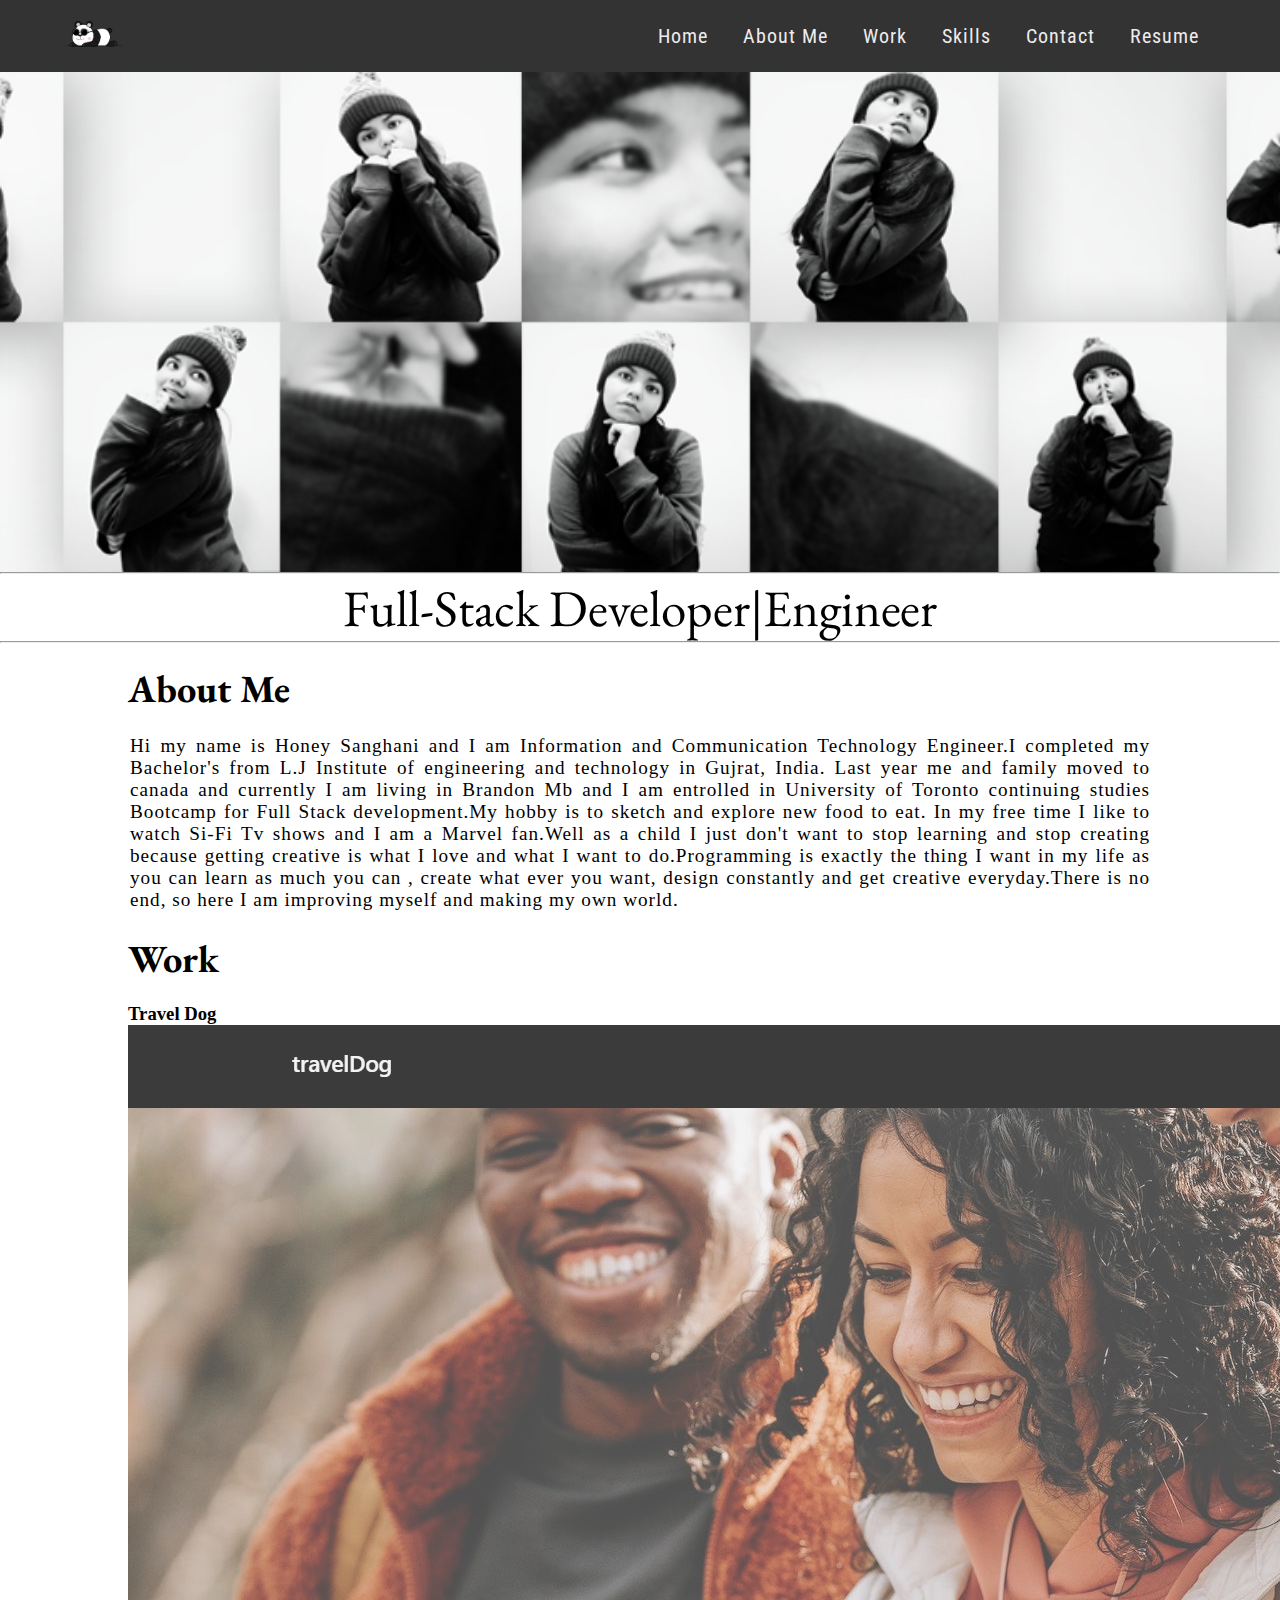
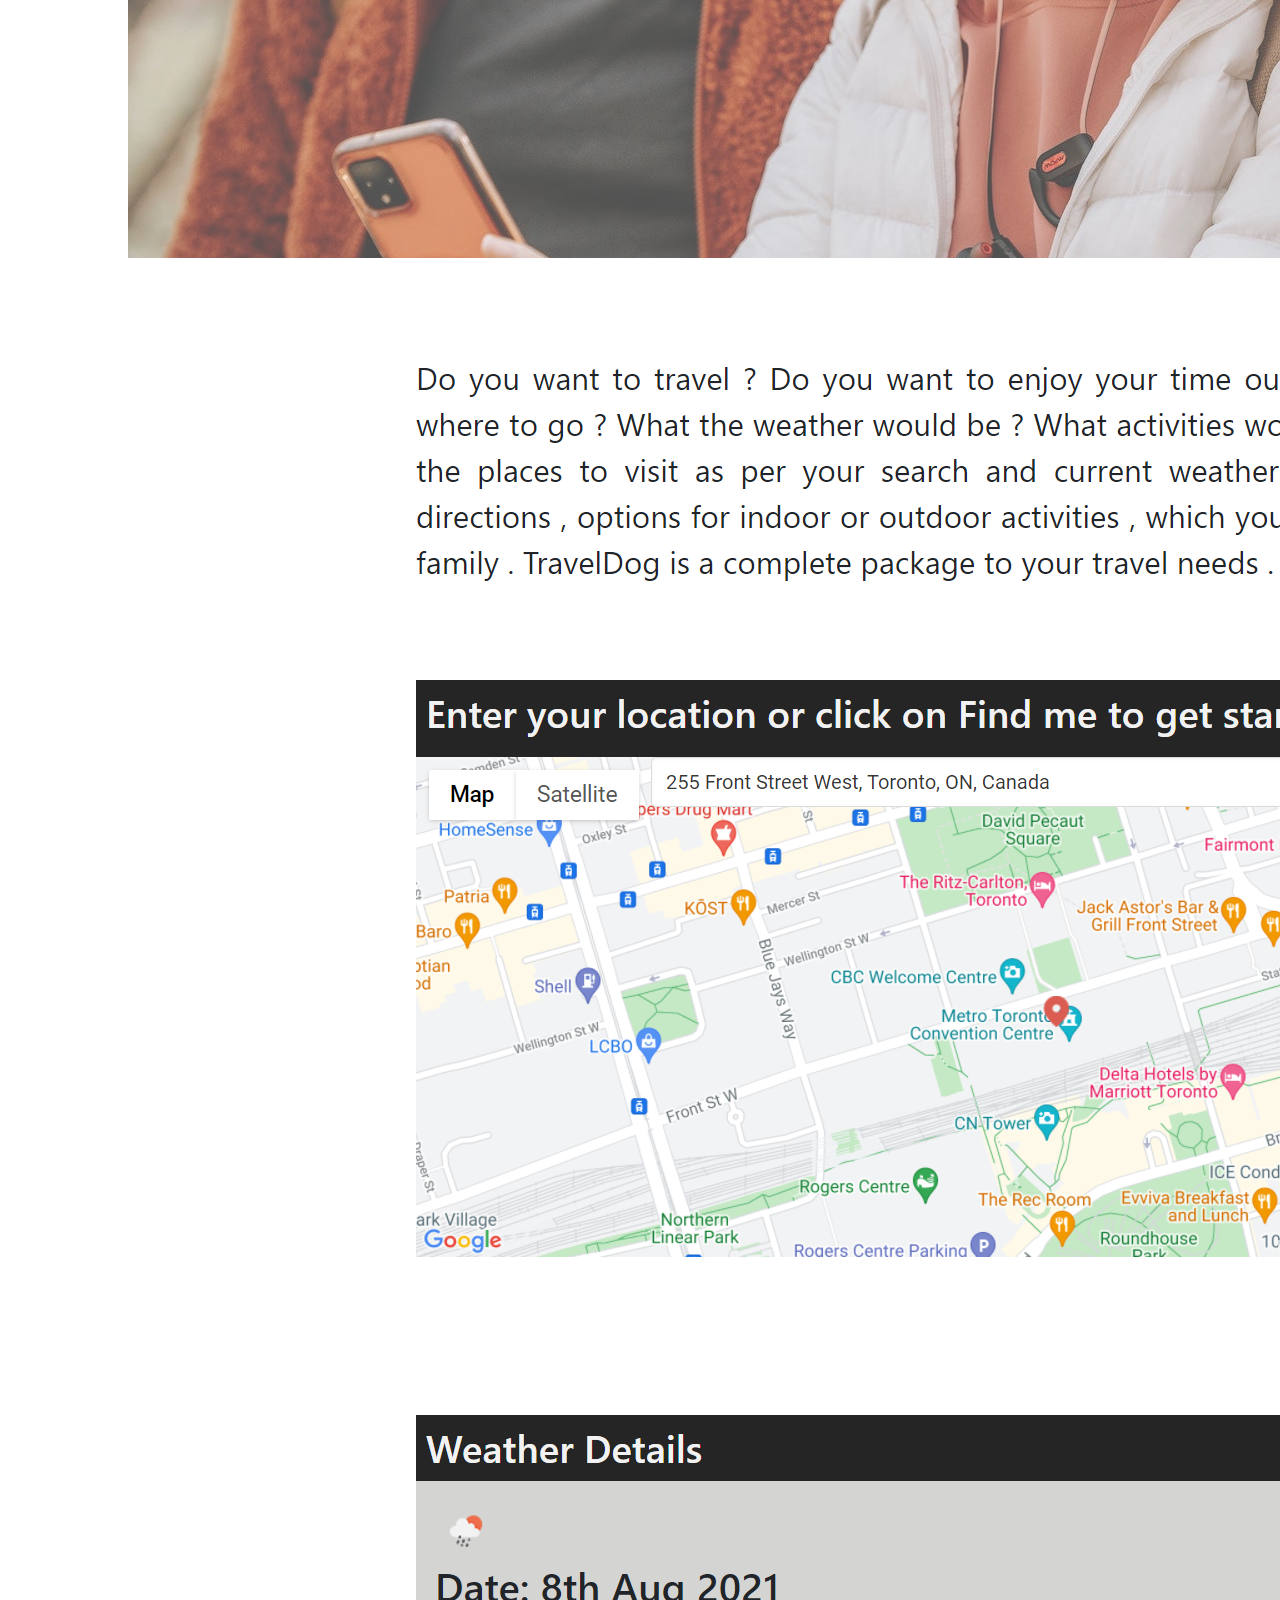
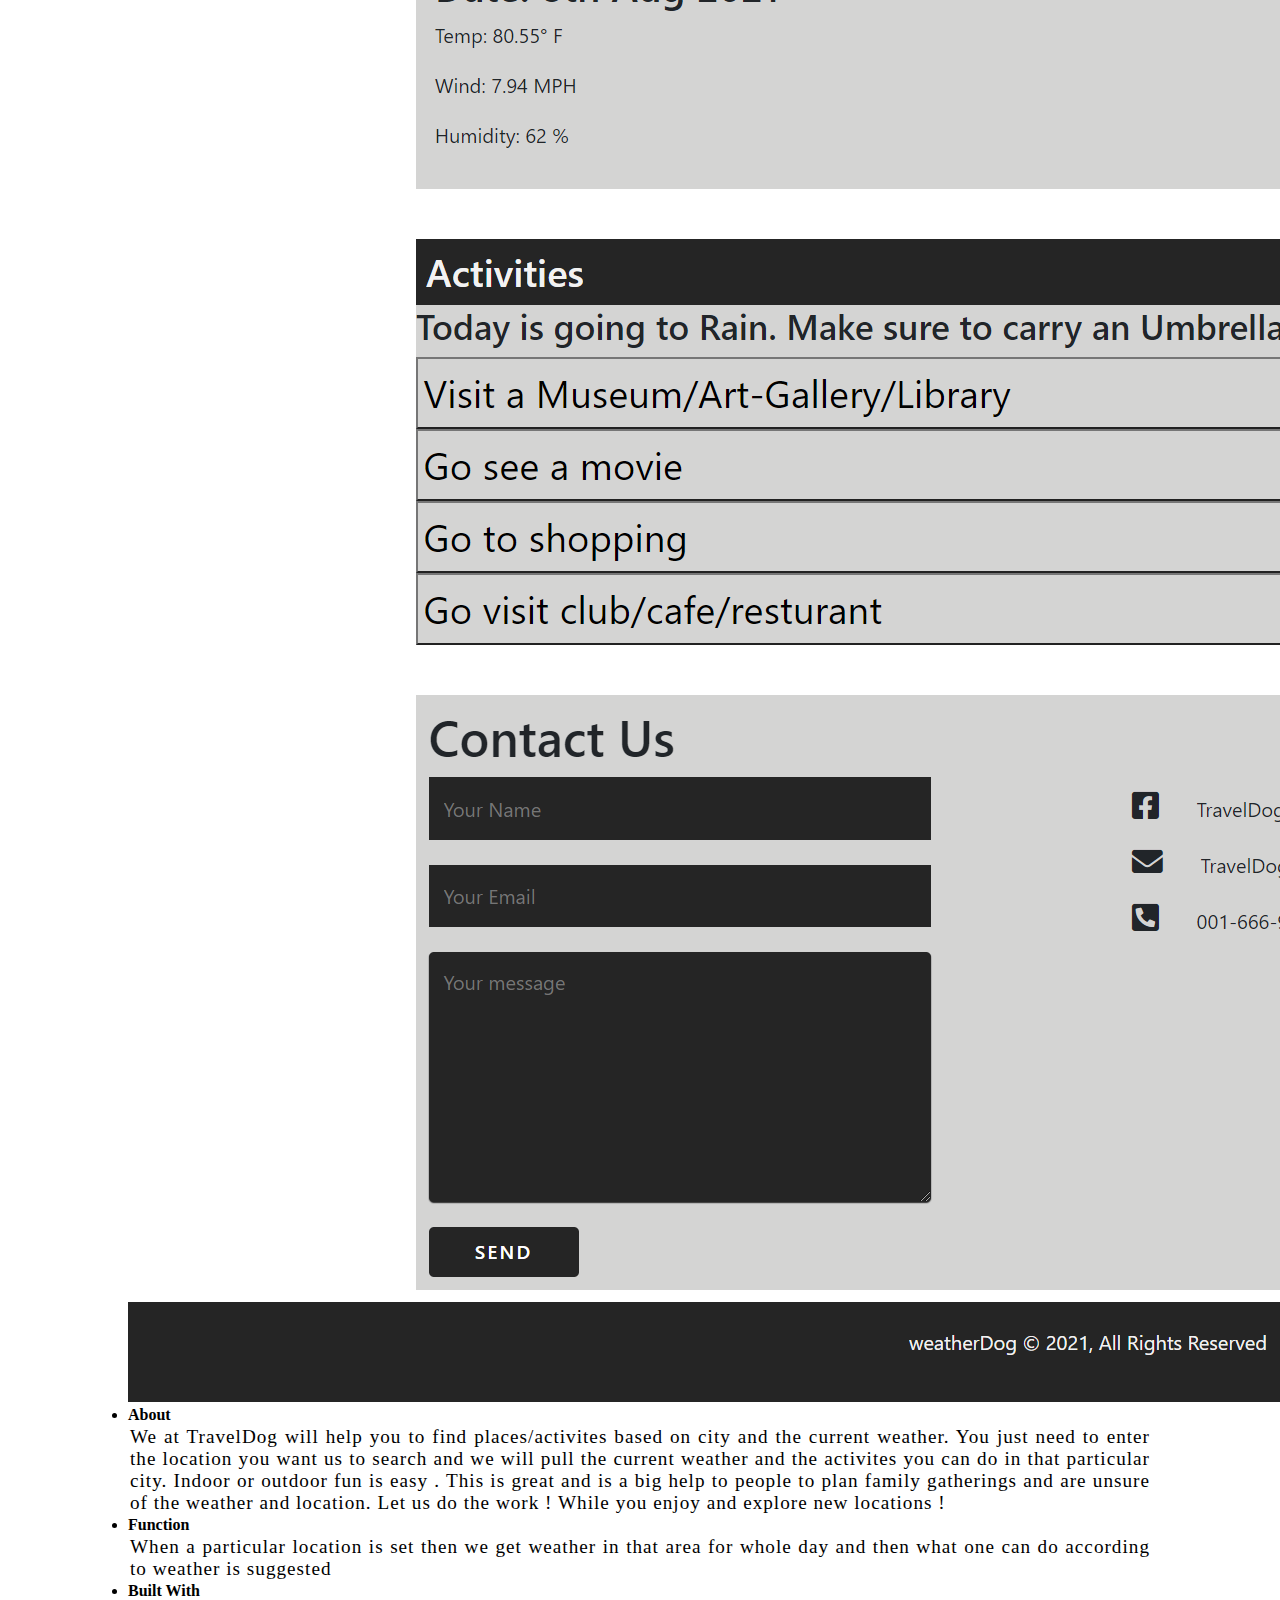
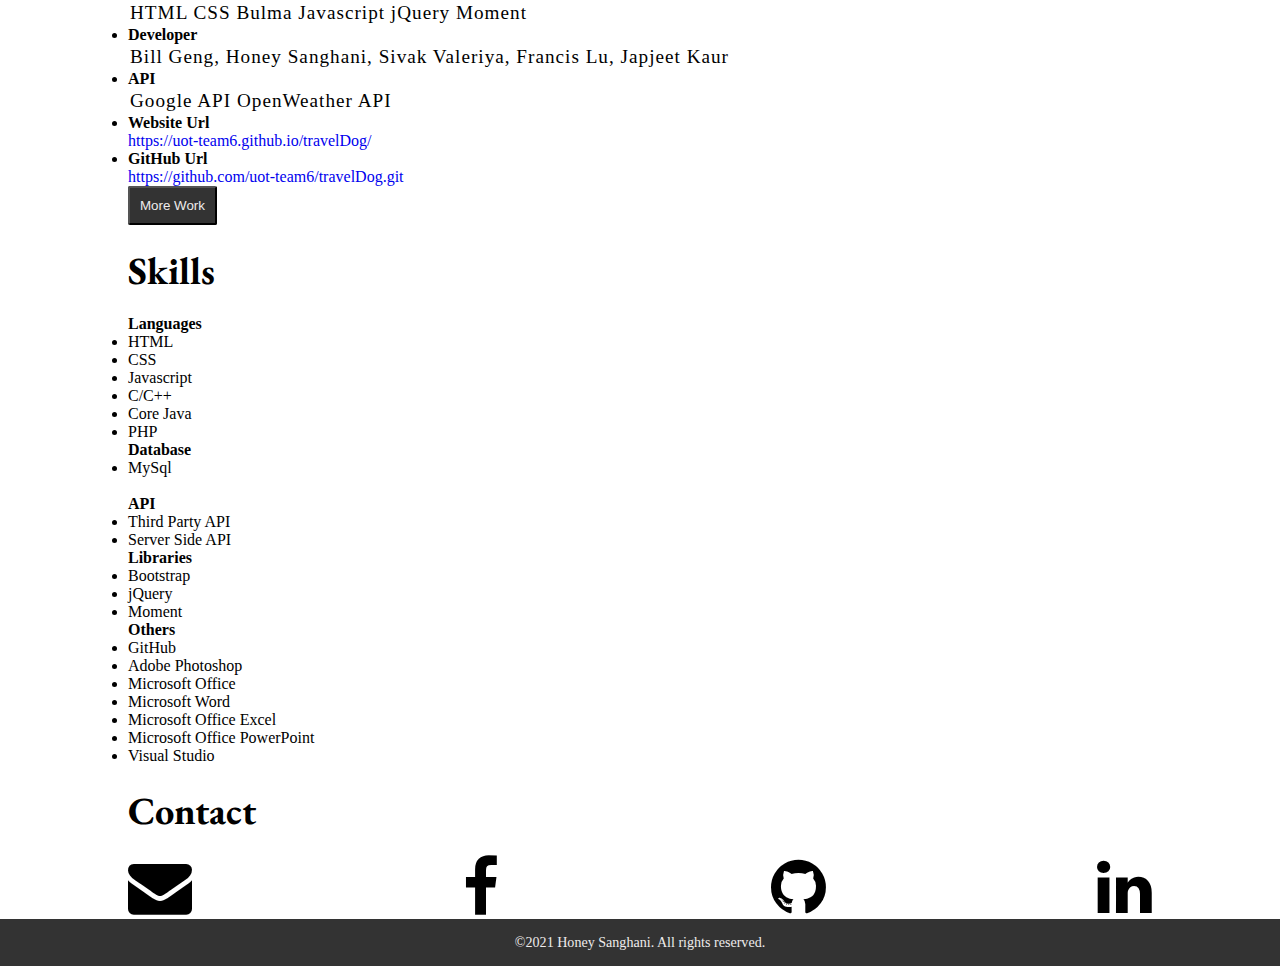
<file: index.html>
<!DOCTYPE html>
<html lang="en">
<head>
    <meta charset="UTF-8">
    <meta http-equiv="X-UA-Compatible" content="IE=edge">
    <meta name="viewport" content="width=device-width, initial-scale=1.0">
    <link rel="stylesheet" href="./assests/css/style.css"/>
    <link rel="preconnect" href="https://fonts.googleapis.com">
    <link rel="preconnect" href="https://fonts.gstatic.com" crossorigin>
    <link href="https://fonts.googleapis.com/css2?family=Roboto+Condensed:wght@300&display=swap" rel="stylesheet">
    <link rel="stylesheet" href="https://cdnjs.cloudflare.com/ajax/libs/font-awesome/4.7.0/css/font-awesome.min.css">

    <link rel="preconnect" href="https://fonts.googleapis.com">
    <link rel="preconnect" href="https://fonts.gstatic.com" crossorigin>
    <link href="https://fonts.googleapis.com/css2?family=EB+Garamond:ital@0;1&display=swap" rel="stylesheet">

    <link rel="stylesheet" href="https://cdn.jsdelivr.net/npm/bootstrap@5.0.2/dist/css/bootstrap.min.css" integrity="sha384-EVSTQN3/azprG1Anm3QDgpJLIm9Nao0Yz1ztcQTwFspd3yD65VohhpuuCOmLASjC" crossorigin="anonymous">

    <title>Honey Sanghani</title>
</head>
<body>
    <!--Navigation for the page-->
    <header>
        <nav>
            <div class="logo">
                <img src="./assests/images/logo.png"/> 
            </div>
            <ul class="nav-links">
                <li>
                    <a href="#">Home</a>
                </li>
                <li>
                    <a href="#about-me">About Me</a>
                </li>
                <li>
                    <a href="work.html">Work</a>
                </li>
                <li>
                    <a href="#skills">Skills</a>
                </li>
                <li>
                    <a href="#contact">Contact</a>
                </li>
                <li>
                    <a href="./assests/documents/resume.pdf" target="_blank">Resume</a>
                </li>
            </ul>
            <div class="burger">
                <div class="line1"></div>
                <div class="line2"></div>
                <div class="line3"></div>
            </div>
        </nav>
    </header>
    <section class="hero-section"></section>
    <hr>
    <section class="title">
        <h1>Full-Stack Developer|Engineer</h1>
    </section>
    <hr>
    
    <main>
        <section id="about-me">
            <h2 class="heading">About Me</h2>
            <p> Hi my name is Honey Sanghani and I am Information and Communication Technology Engineer.I completed my
                Bachelor's from L.J Institute of engineering and technology in Gujrat, India. Last year me and family moved
                to canada and currently I am living in Brandon Mb and I am entrolled in University of Toronto
                continuing studies Bootcamp for Full Stack development.My hobby is to sketch and explore new food to eat. In
                my free time I like to watch Si-Fi Tv shows and I am a Marvel fan.Well as a child I just don't want to stop
                learning and stop creating because getting creative is what I love and what I want to do.Programming is
                exactly the thing I want in my life as you can learn as much you can , create what ever you want, design
                constantly and get creative everyday.There is no end, so here I am improving myself and making my own world.
            </p>
            <!-- <a href="about.html"><button>Know More</button></a> -->
        </section>
        <section id="work">
            <h2 class="heading">Work</h2>
            <div class=" row p-4">
                <h3>Travel Dog</h3>
                <img src="./assests/images/work_image/travelDog.png" class="col-12 border p-0">
                <div class="col-12 border bg-light">
                    <ul>
                        <li><h4>About</h4></li>
                            <p class="content_text">We at TravelDog will help you to find places/activites based on city and the current weather. You just need to enter the location you want us to search and we will pull the current weather and the activites you can do in that particular city. Indoor or outdoor fun is easy . This is great and is a big help to people to plan family gatherings and are unsure of the weather and location. Let us do the work ! While you enjoy and explore new locations !</p>
                        <li><h4>Function</h4></li>
                            <p class="content_text">When a particular location is set then we get weather in that area for whole day and then what one can do according to weather is suggested</p>
                        <li><h4>Built With</h4></li>
                            <p class="content_text">HTML CSS Bulma Javascript jQuery Moment</p>
                        <li><h4>Developer</h4></li>
                            <p class="content_text">Bill Geng, Honey Sanghani, Sivak Valeriya, Francis Lu, Japjeet Kaur</p>
                        <li><h4>API</h4></li>
                            <p class="content_text">Google API OpenWeather API</p>   
                        <li><h4>Website Url</h4></li>
                            <a href="https://uot-team6.github.io/travelDog/" target="_blank">https://uot-team6.github.io/travelDog/</a>
                        <li><h4>GitHub Url</h4></li>
                            <a href="https://github.com/uot-team6/travelDog.git" traget="_blank">https://github.com/uot-team6/travelDog.git</a>
                    </ul>
                </div>
            </div>
            <a href="work.html"> <button class="work_btn">More Work</button></a>
        </section>
        <section id="skills">
            <h2 class="heading">Skills</h2>
            <div class="row">
                <div class="card col-6">
                    <div class="card-body bg-light">
                        <h4 class="card-title">Languages</h4>
                        <ul class="list-group list-group-flush">
                            <li class="list-group-item">HTML</li>
                            <li class="list-group-item">CSS</li>
                            <li class="list-group-item">Javascript</li>
                            <li class="list-group-item">C/C++</li>
                            <li class="list-group-item">Core Java</li>
                            <li class="list-group-item">PHP</li>
                        </ul>
                    </div>
                </div>
                <div class="card col-6 ">
                    <div class="card-body bg-light">
                        <h4 class="card-title">Database</h4>
                        <ul class="list-group list-group-flush">
                            <li class="list-group-item">MySql</li>
                        </ul>
                        <br>
                        <h4 class="card-title">API</h4>
                        <ul class="list-group list-group-flush">
                            <li class="list-group-item">Third Party API</li>
                            <li class="list-group-item">Server Side API</li>
                        </ul>
                    </div>
                </div>
                <div class="card col-6">
                    <div class="card-body bg-light">
                        <h4 class="card-title">Libraries</h4>
                        <ul class="list-group list-group-flush">
                            <li class="list-group-item">Bootstrap</li>
                            <li class="list-group-item">jQuery</li>
                            <li class="list-group-item">Moment</li>
                        </ul>
                    </div>
                </div>
                <div class="card col-6">
                    <div class="card-body bg-light">
                        <h4 class="card-title">Others</h4>
                        <ul class="list-group list-group-flush">
                            <li class="list-group-item">GitHub</li>
                            <li class="list-group-item">Adobe Photoshop</li>
                            <li class="list-group-item">Microsoft Office</li>
                            <li class="list-group-item">Microsoft Word</li>
                            <li class="list-group-item">Microsoft Office Excel</li>
                            <li class="list-group-item">Microsoft Office PowerPoint</li>
                            <li class="list-group-item">Visual Studio</li>
                        </ul>
                    </div>
                </div>
            </div>
        </section>
        <section id="contact">
            <h2 class="heading">Contact</h2>
            <div id="contact" class="row bg-light my-3 p-2">
                <div class="logos">
                    <a href="mailto:honeysanghani98@gmail.com" target="_blank" class="fa fa-envelope"></a>
                    <a href="https://www.facebook.com/people/Honey-Sanghani/100006886366354" class="fa fa-facebook" target="_blank"></a>
                    <a href="https://github.com/HoneySanghani" class="fa fa-github" target="_blank"></a>
                    <a href="https://www.linkedin.com/in/honey-sanghani-a20674188?lipi=urn%3Ali%3Apage%3Ad_flagship3_profile_view_base_contact_details%3BzKOeIHJATv%2BryqinZBRvXg%3D%3D"
                            class="fa fa-linkedin" target="_blank"></a>
                </div>
            </div>
        </section>
    </main>
    <!--Footer for the page-->
    <footer>
        <p>©2021 Honey Sanghani. All rights reserved.</p>
    </footer>
    <script src="./assests/js/script.js"></script>
</body>
</html>
</file>
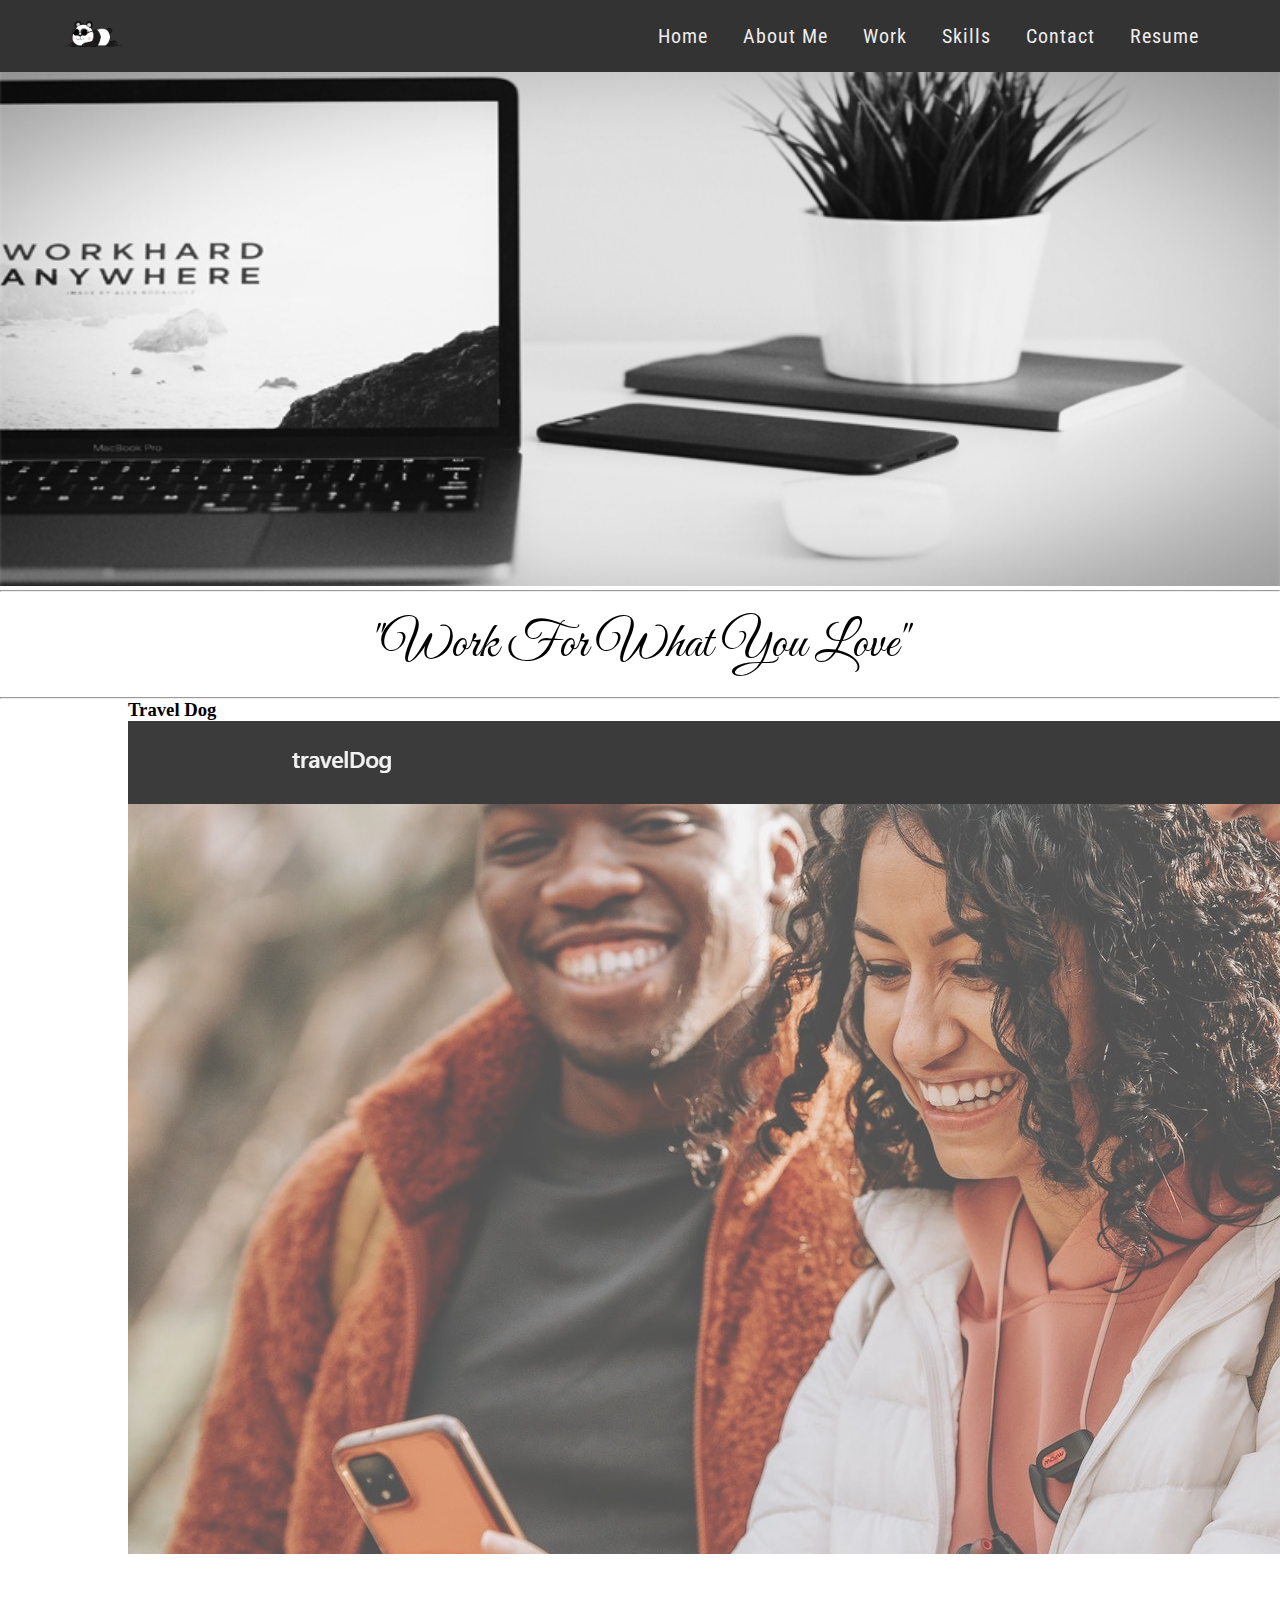
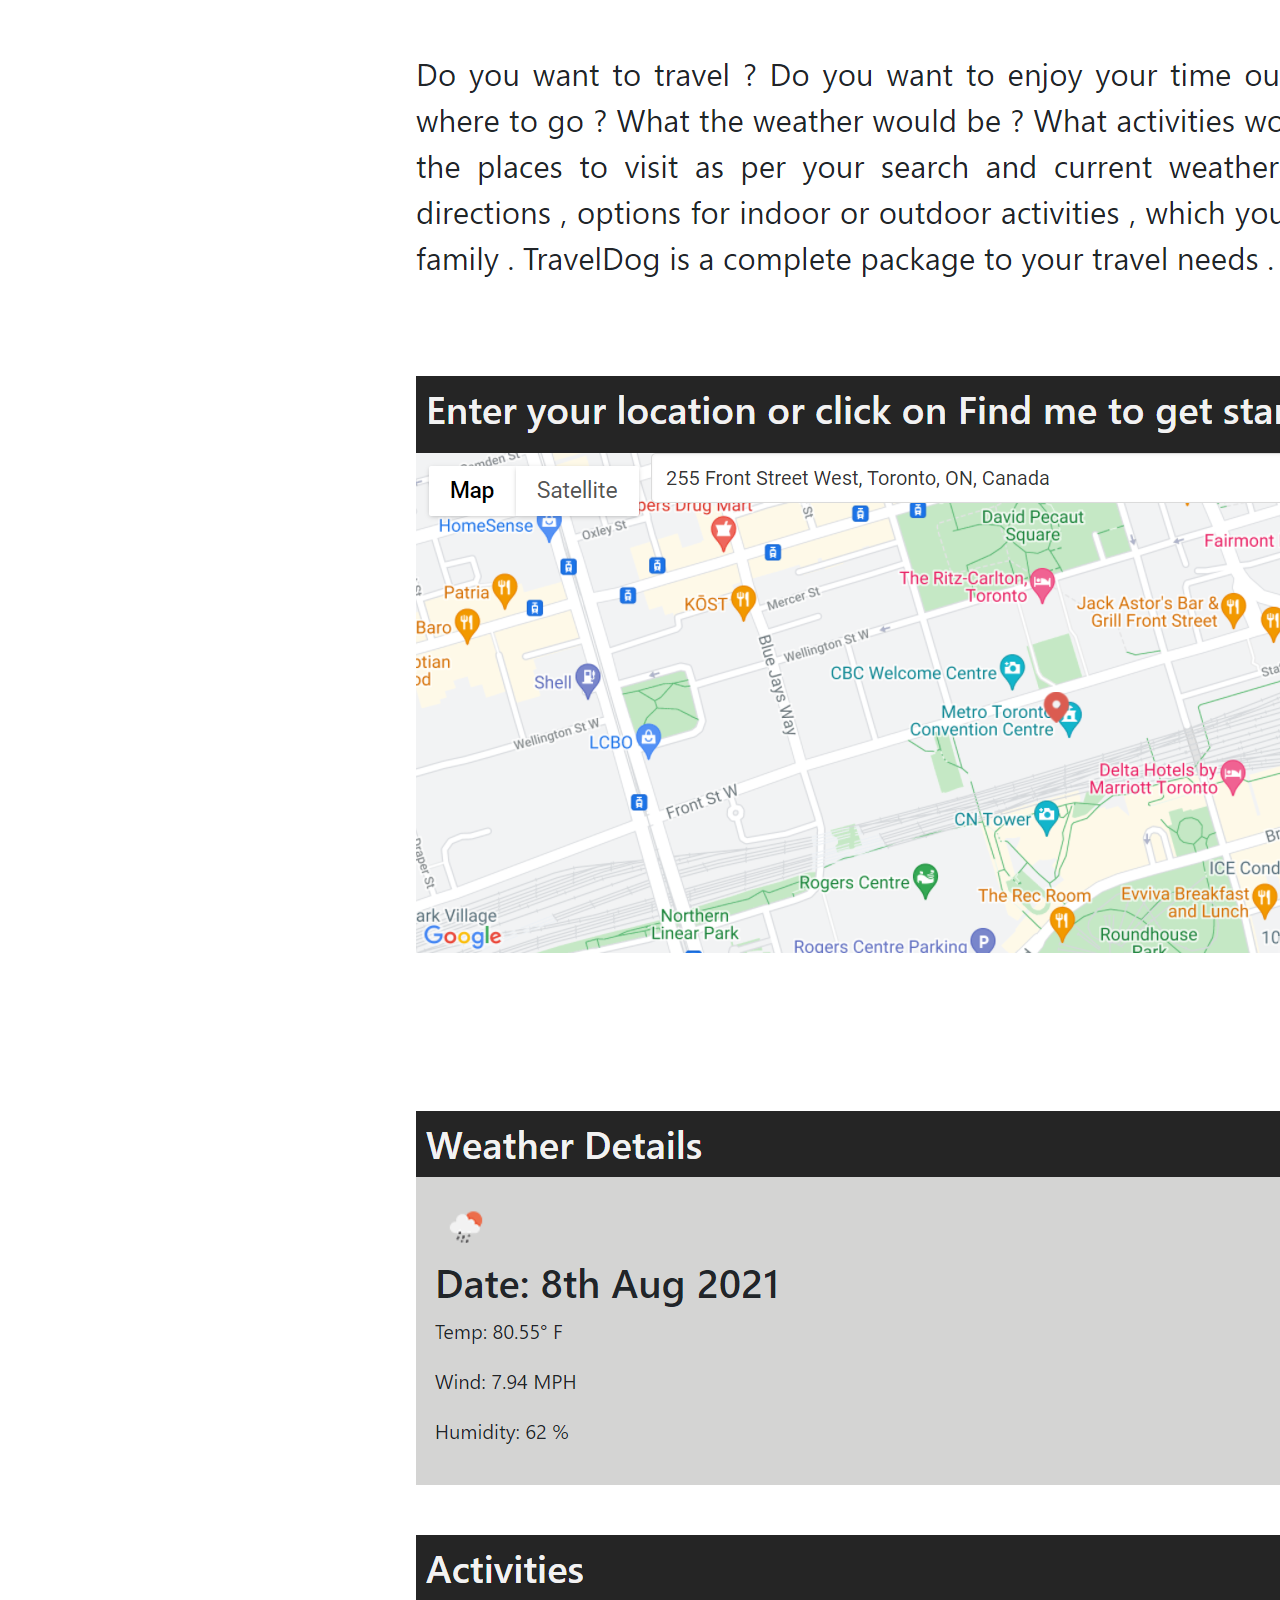
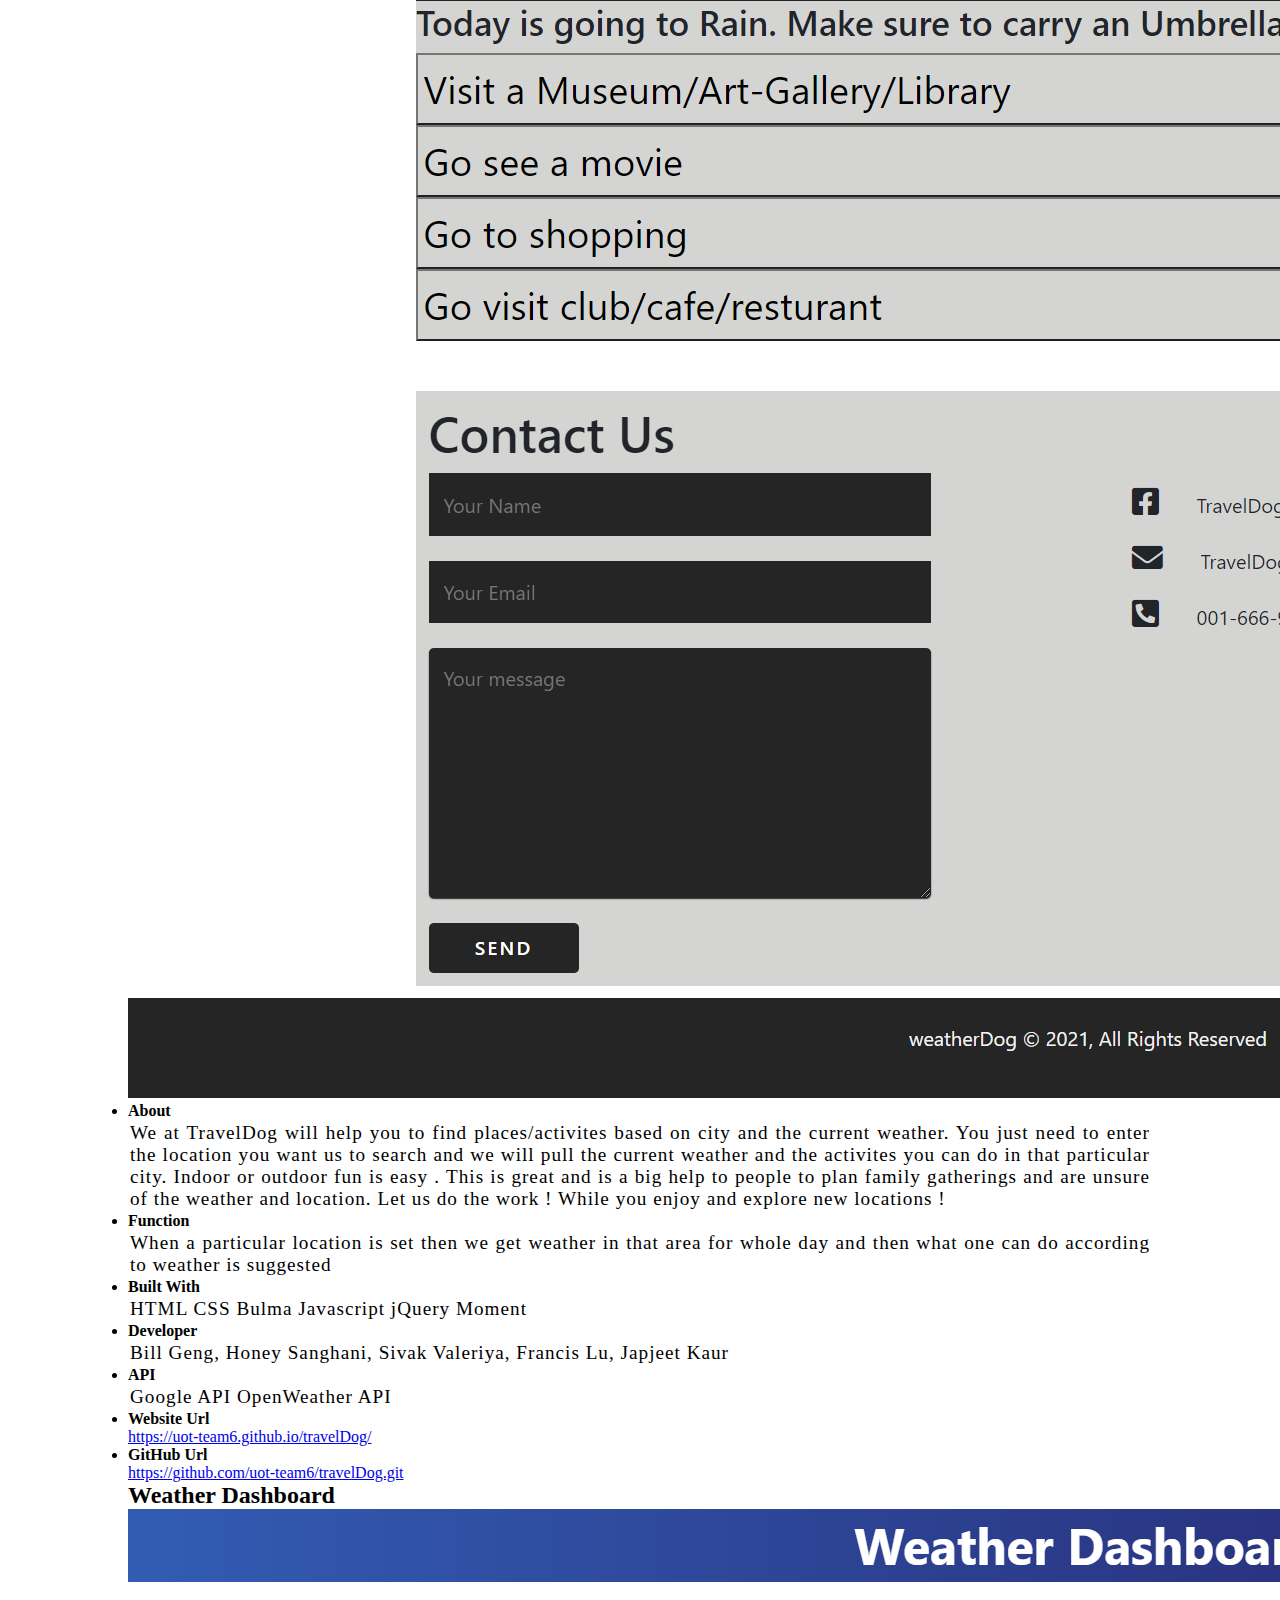
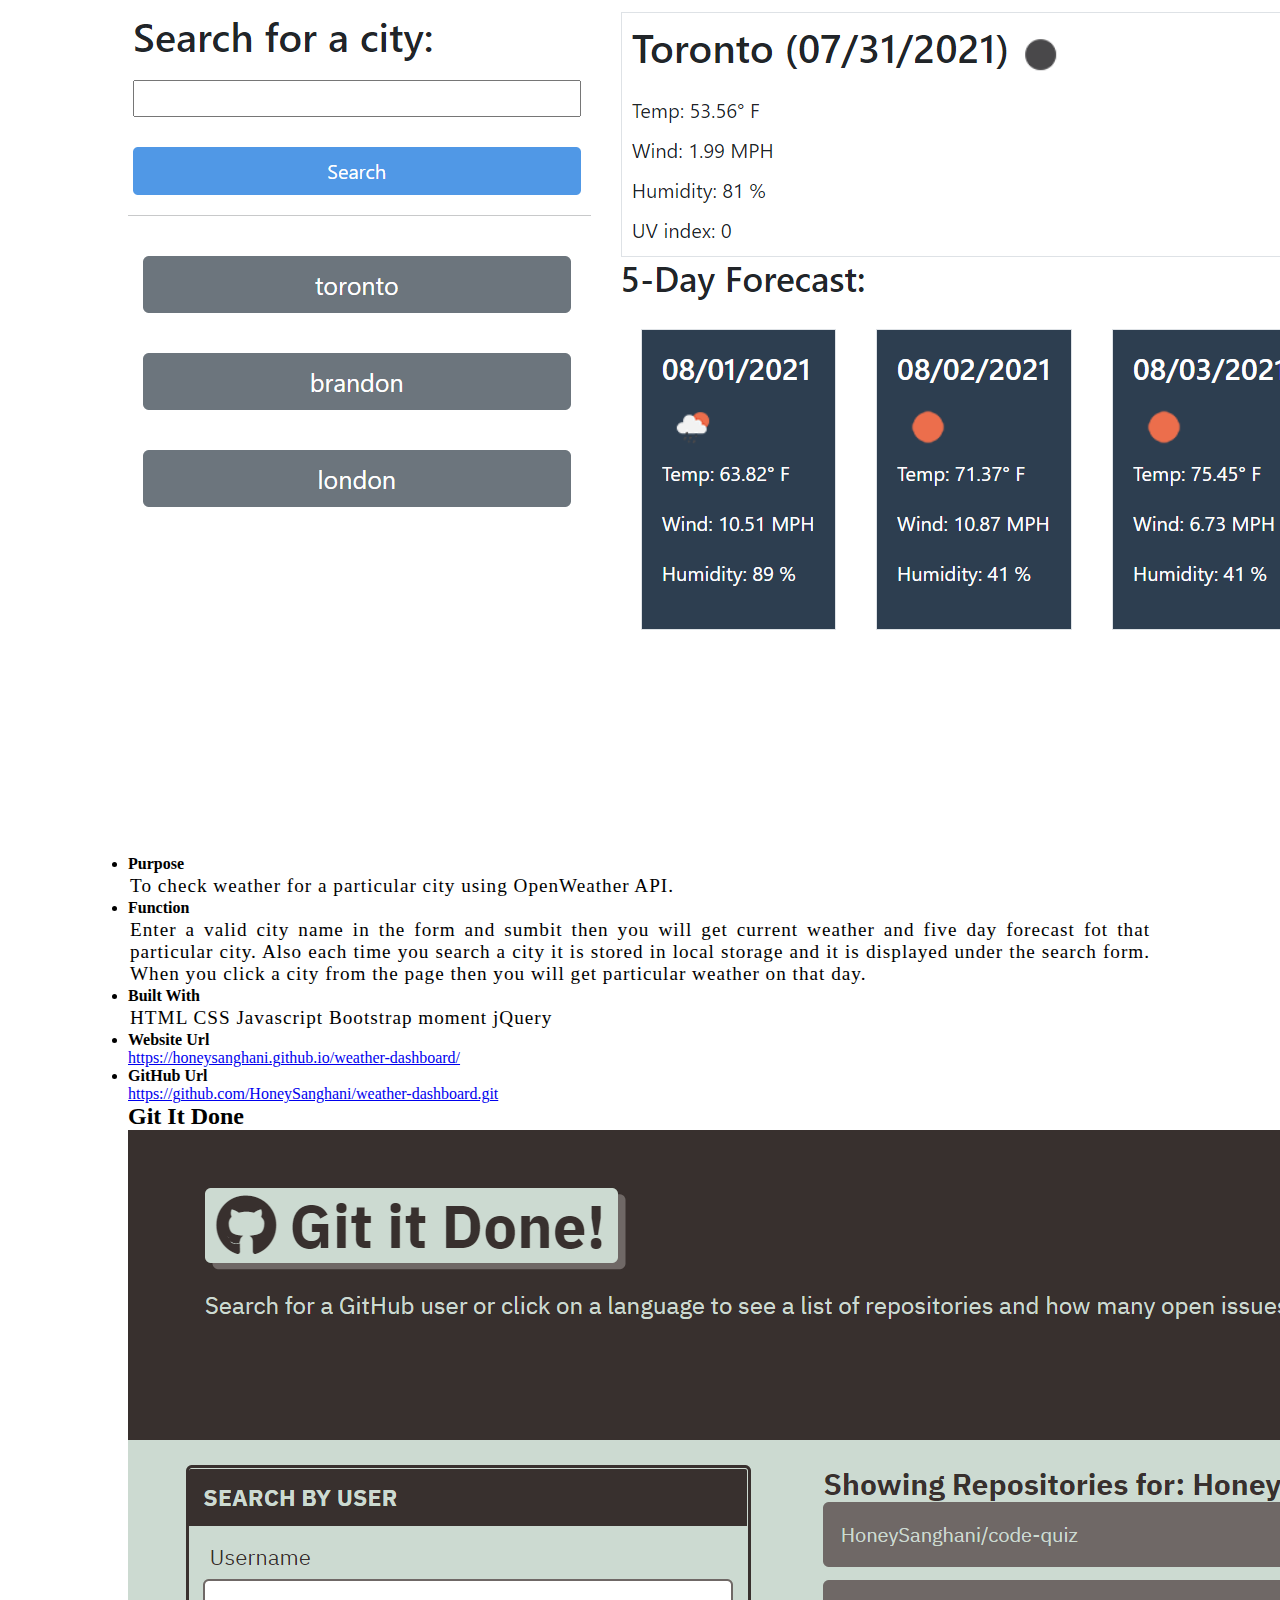
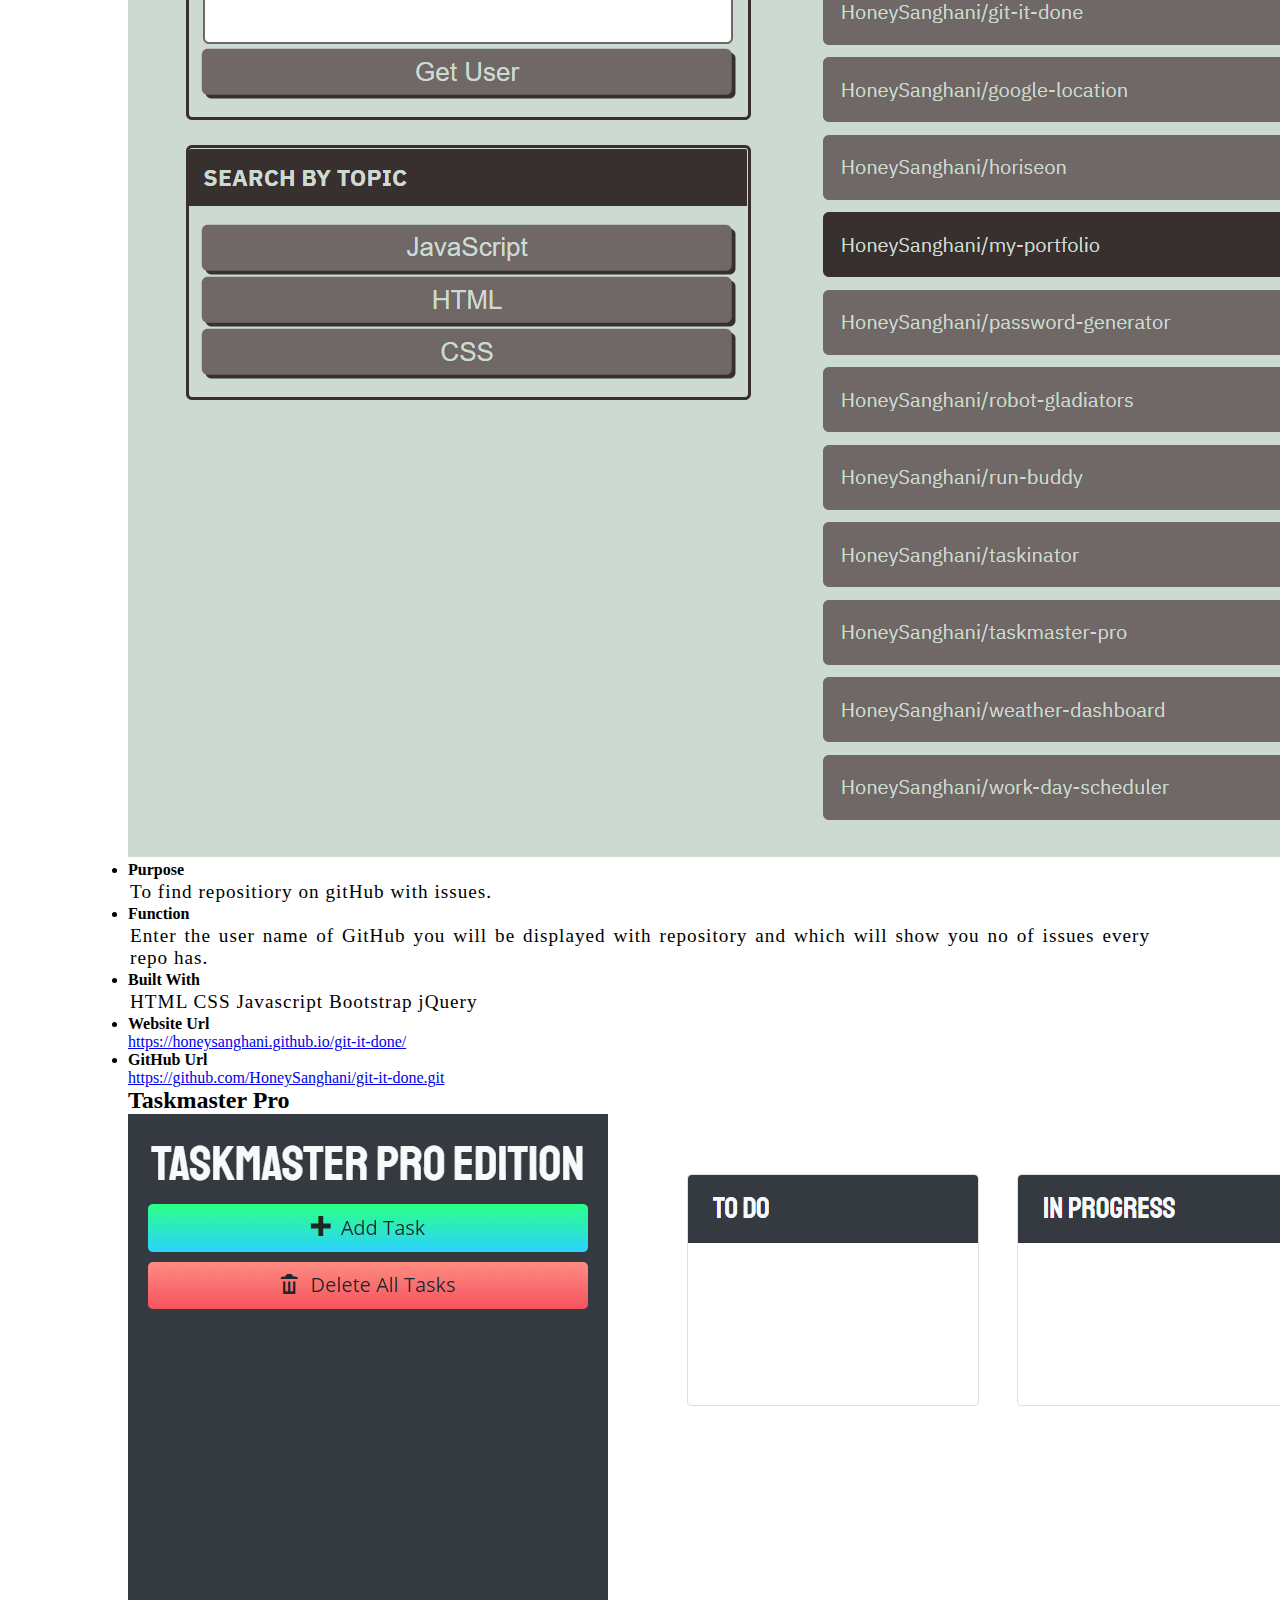
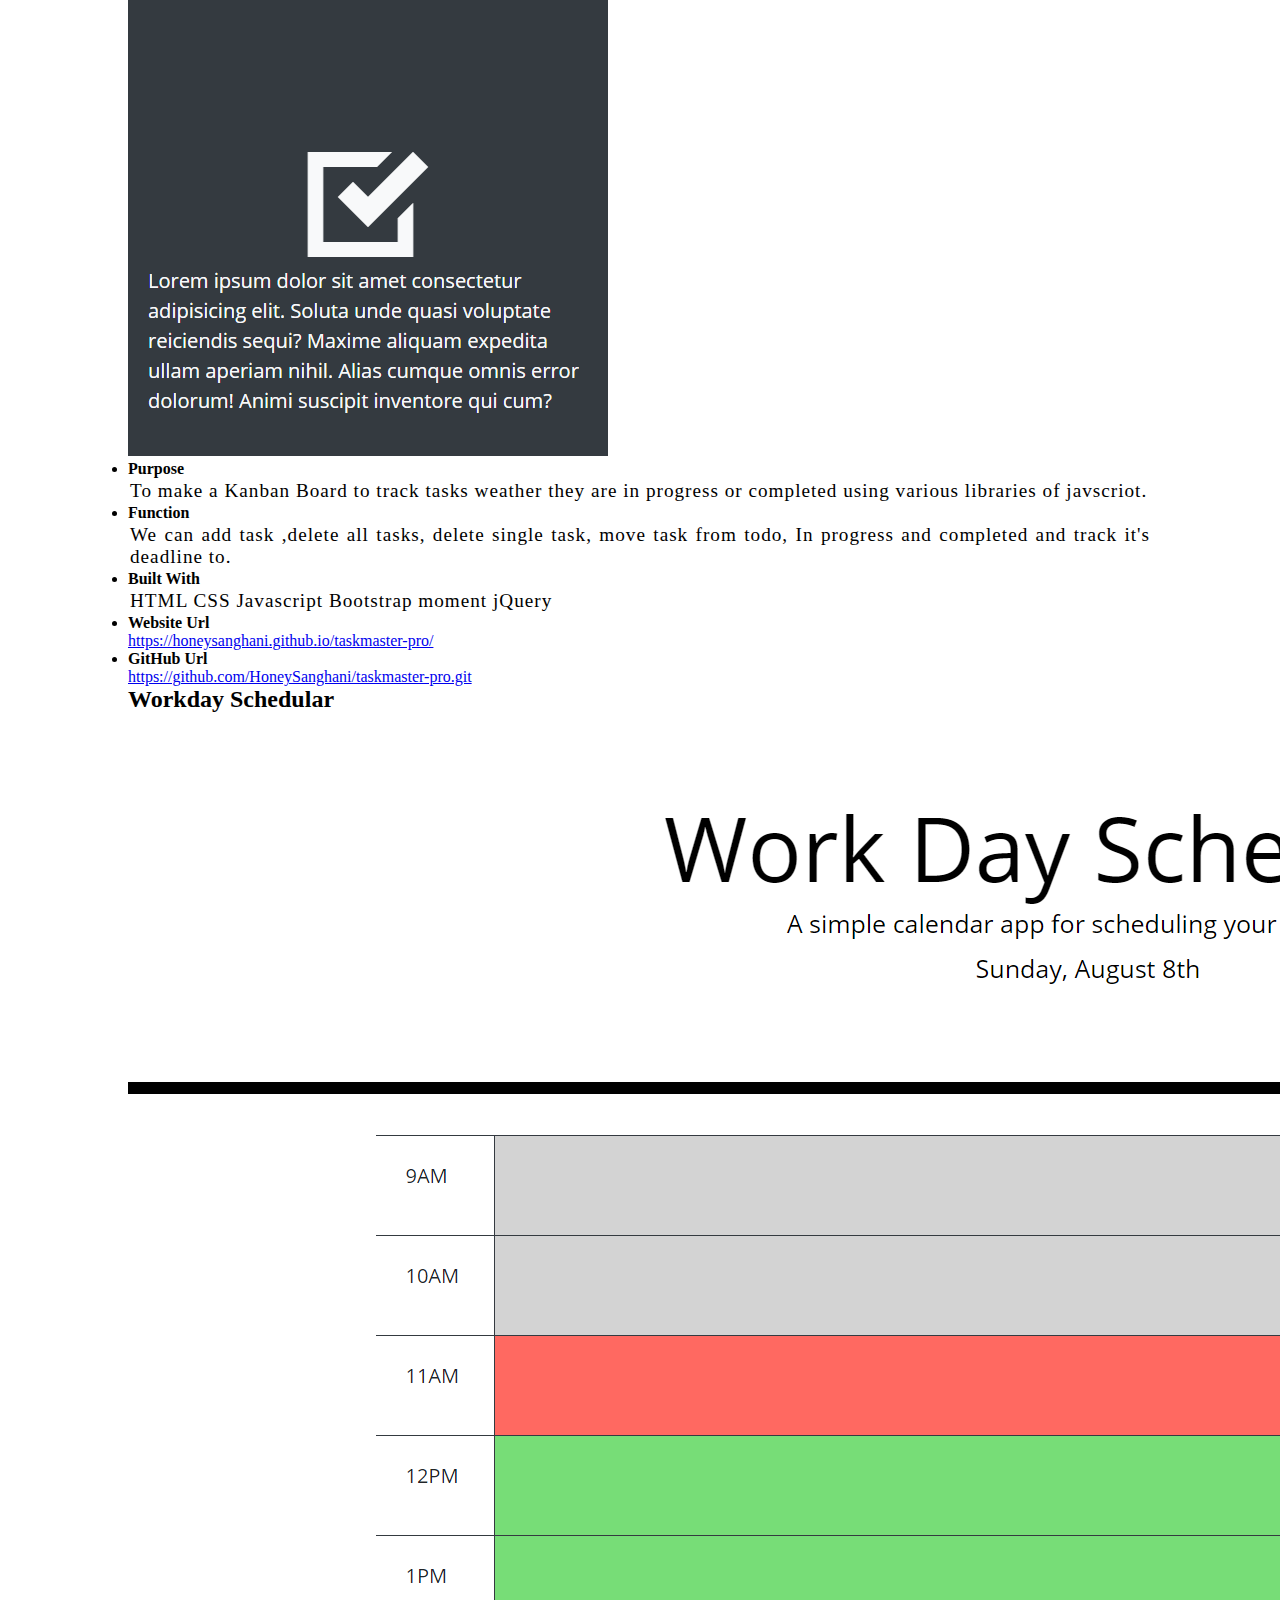
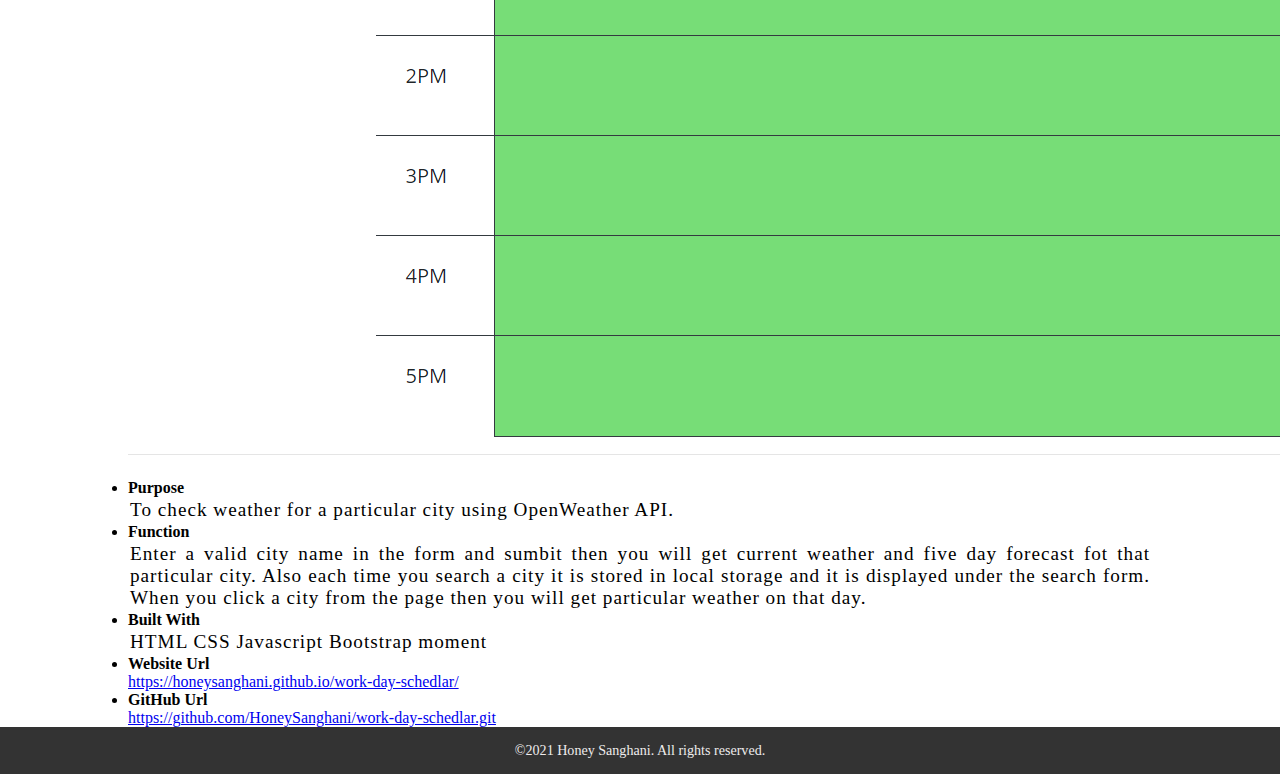
<file: work.html>
<!DOCTYPE html>
<html lang="en">
<head>
    <meta charset="UTF-8">
    <meta http-equiv="X-UA-Compatible" content="IE=edge">
    <meta name="viewport" content="width=device-width, initial-scale=1.0">
    <title>Honey Sanghani</title>
    <link rel="stylesheet" href="./assests/css/style.css"/>
    <link rel="stylesheet" href="./assests/css/work.css"/>
    <link rel="preconnect" href="https://fonts.googleapis.com">
    <link rel="preconnect" href="https://fonts.gstatic.com" crossorigin>
    <link href="https://fonts.googleapis.com/css2?family=Roboto+Condensed:wght@300&display=swap" rel="stylesheet">

    <link rel="preconnect" href="https://fonts.googleapis.com">
    <link rel="preconnect" href="https://fonts.gstatic.com" crossorigin>
    <link href="https://fonts.googleapis.com/css2?family=EB+Garamond:ital@0;1&display=swap" rel="stylesheet">

    <link rel="preconnect" href="https://fonts.googleapis.com">
    <link rel="preconnect" href="https://fonts.gstatic.com" crossorigin>
    <link href="https://fonts.googleapis.com/css2?family=Great+Vibes&display=swap" rel="stylesheet">

    <link rel="stylesheet" href="https://cdn.jsdelivr.net/npm/bootstrap@5.0.2/dist/css/bootstrap.min.css" integrity="sha384-EVSTQN3/azprG1Anm3QDgpJLIm9Nao0Yz1ztcQTwFspd3yD65VohhpuuCOmLASjC" crossorigin="anonymous">
</head>
<body>
      <!--Navigation for the page-->
      <header>
        <nav>
            <div class="logo">
                <img src="./assests/images/logo.png"/> 
            </div>
            <ul class="nav-links">
                <li>
                    <a href="index.html">Home</a>
                </li>
                <li>
                    <a href="index.html #about-me">About Me</a>
                </li>
                <li>
                    <a href="work.html">Work</a>
                </li>
                <li>
                    <a href="index.html #skills">Skills</a>
                </li>
                <li>
                    <a href="index.html #contact">Contact</a>
                </li>
                <li>
                    <a href="./assests/documents/resume.pdf" target="_blank">Resume</a>
                </li>
            </ul>
            <div class="burger">
                <div class="line1"></div>
                <div class="line2"></div>
                <div class="line3"></div>
            </div>
        </nav>
    </header>
    <section class="work">
        <img src="./assests/images/work.jpg">
    </section>
    <hr>
    <p class="heading">"Work For What You Love"</p>
    <hr>
    <section class="work_details row">
        <div class="col-12 p-4">
            <h3>Travel Dog</h3>
            <img src="./assests/images/work_image/travelDog.png" class="col-12 border p-0">
            <div class="col-12 border bg-light">
                <ul>
                    <li><h4>About</h4></li>
                        <p class="content_text">We at TravelDog will help you to find places/activites based on city and the current weather. You just need to enter the location you want us to search and we will pull the current weather and the activites you can do in that particular city. Indoor or outdoor fun is easy . This is great and is a big help to people to plan family gatherings and are unsure of the weather and location. Let us do the work ! While you enjoy and explore new locations !</p>
                    <li><h4>Function</h4></li>
                        <p class="content_text">When a particular location is set then we get weather in that area for whole day and then what one can do according to weather is suggested</p>
                    <li><h4>Built With</h4></li>
                        <p class="content_text">HTML CSS Bulma Javascript jQuery Moment</p>
                    <li><h4>Developer</h4></li>
                        <p class="content_text">Bill Geng, Honey Sanghani, Sivak Valeriya, Francis Lu, Japjeet Kaur</p>
                    <li><h4>API</h4></li>
                        <p class="content_text">Google API OpenWeather API</p>   
                    <li><h4>Website Url</h4></li>
                        <a href="https://uot-team6.github.io/travelDog/" target="_blank">https://uot-team6.github.io/travelDog/</a>
                    <li><h4>GitHub Url</h4></li>
                        <a href="https://github.com/uot-team6/travelDog.git" traget="_blank">https://github.com/uot-team6/travelDog.git</a>
                </ul>
            </div>
        </div>
        <div class="col-lg-12">
            <h2>Weather Dashboard</h2>
            <img src="./assests/images/work_image/weather_dashboard.png" class="col-12 border p-0">
            <div class="col-12 border bg-light">
                <ul>
                    <li><h4>Purpose</h4></li>
                        <p class="content_text">To check weather for a particular city using OpenWeather API.</p>
                    <li><h4>Function</h4></li>
                        <p class="content_text">Enter a valid city name in the form and sumbit then you will get current weather and five day forecast fot that particular city. Also each time you search a city it is stored in local storage and it is displayed under the search form. When you click a city from the page then you will get particular weather on that day.</p>
                    <li><h4>Built With</h4></li>
                        <p class="content_text">HTML CSS Javascript Bootstrap moment jQuery</p>
                    <li><h4>Website Url</h4></li>
                        <a href="https://honeysanghani.github.io/weather-dashboard/" target="_blank">https://honeysanghani.github.io/weather-dashboard/</a>
                    <li><h4>GitHub Url</h4></li>
                        <a href="https://github.com/HoneySanghani/weather-dashboard.git" traget="_blank">https://github.com/HoneySanghani/weather-dashboard.git</a>
                </ul>
            </div>
        </div>
        <div class="col-lg-6 col-md-12">
                <h2>Git It Done</h2>
                <img src="./assests/images/work_image/git-it-done.png" class="col-12 border p-lg-4">
                <div class="col-12 border bg-light">
                    <ul>
                        <li><h4>Purpose</h4></li>
                            <p class="content_text">To find repositiory on gitHub with issues.</p>
                        <li><h4>Function</h4></li>
                            <p class="content_text">Enter the user name of GitHub you will be displayed with repository and which will show you no of issues every repo has.</p>
                        <li><h4>Built With</h4></li>
                            <p class="content_text">HTML CSS Javascript Bootstrap jQuery</p>
                        <li><h4>Website Url</h4></li>
                            <a href="https://honeysanghani.github.io/git-it-done/" target="_blank">https://honeysanghani.github.io/git-it-done/</a>
                        <li><h4>GitHub Url</h4></li>
                            <a href="https://github.com/HoneySanghani/git-it-done.git" traget="_blank">https://github.com/HoneySanghani/git-it-done.git</a>
                    </ul>
                </div>
        </div>
        <div class="col-lg-6">
            <h2>Taskmaster Pro</h2>
            <img src="./assests/images/work_image/taskmaster_pro.png" class="col-12 col-md-12 border p-lg-4">
            <div class="col-12 border bg-light">
                <ul>
                    <li><h4>Purpose</h4></li>
                        <p class="content_text">To make a Kanban Board to track tasks weather they are in progress or completed using various libraries of javscriot.</p>
                    <li><h4>Function</h4></li>
                        <p class="content_text">We can add task ,delete all tasks, delete single task, move task from todo, In progress and completed and track it's deadline to.</p>
                    <li><h4>Built With</h4></li>
                        <p class="content_text">HTML CSS Javascript Bootstrap moment jQuery</p>
                    <li><h4>Website Url</h4></li>
                        <a href="https://honeysanghani.github.io/taskmaster-pro/" target="_blank">https://honeysanghani.github.io/taskmaster-pro/</a>
                    <li><h4>GitHub Url</h4></li>
                        <a href="https://github.com/HoneySanghani/taskmaster-pro.git" traget="_blank">https://github.com/HoneySanghani/taskmaster-pro.git</a>
                </ul>
            </div>
        </div>
        <div class="col-lg-12">
            <h2>Workday Schedular</h2>
            <img src="./assests/images/work_image/work-day-schedlar.png" class="col-12 col-md-12 border p-0">
            <div class="col-12 border bg-light">
                <ul>
                    <li><h4>Purpose</h4></li>
                        <p class="content_text">To check weather for a particular city using OpenWeather API.</p>
                    <li><h4>Function</h4></li>
                        <p class="content_text">Enter a valid city name in the form and sumbit then you will get current weather and five day forecast fot that particular city. Also each time you search a city it is stored in local storage and it is displayed under the search form. When you click a city from the page then you will get particular weather on that day.</p>
                    <li><h4>Built With</h4></li>
                        <p class="content_text">HTML CSS Javascript Bootstrap moment</p>
                    <li><h4>Website Url</h4></li>
                        <a href="https://honeysanghani.github.io/work-day-schedlar/" target="_blank">https://honeysanghani.github.io/work-day-schedlar/</a>
                    <li><h4>GitHub Url</h4></li>
                        <a href="https://github.com/HoneySanghani/work-day-schedlar.git" traget="_blank">https://github.com/HoneySanghani/work-day-schedlar.git</a>
                </ul>
            </div>
        </div>

    </section>
        <!--Footer for the page-->
        <footer>
            <p>©2021 Honey Sanghani. All rights reserved.</p>
        </footer>
    <script src="./assests/js/script.js"></script>
</body>
</html>
</file>
<file: assests/css/style.css>
:root{
    --primary-color:#333;
    --secondary-color:black;
    --teritary-color:rgb(238, 236, 236);
}
*{
    margin: 0;
    padding: 0;
    box-sizing: border-box;
}
/*header section of web page*/ 
header{
    position: sticky !important;
    top: 0;
    z-index: 1;
}
nav{
    display: flex;
    justify-content: space-between;
    align-items: center;
    min-height: 8vh;
    background-color: var(--primary-color);
    font-family: 'Roboto Condensed', sans-serif;
    padding: 0 5%;
}
.logo{
   width: 5%;
}
.logo img{
    width:100%;
}
.nav-links{
    display: flex;
    width:40%;
    justify-content: space-around;
    margin-bottom: 0;
}
.nav-links li a{
    color: var(--teritary-color);
    letter-spacing: 1px;
    text-decoration: none;
    font-size: 20px;
}
.nav-links li{
    list-style: none;
}

.burger{
    display: none;
}
.burger div{
    width: 25px;
    height: 3px;
    background-color: var(--teritary-color);
    margin: 5px;
    border-radius: 1px;
    transition: all 0.3s ease;
}
/* hero image section*/
.hero-section{
    background: url("../images/hero-image.jpg") no-repeat center center/cover;
    height: 500px;
    background-position: fixed;
}
/*main content of the page*/
.title, main{
    padding: 0 10%;
}
.title h1{ 
    font-size: 4vw;
    text-align: center;
    font-family: 'EB Garamond', serif;
    font-weight: normal;
}
/*Heading for the sections*/
.heading{
    font-size: 3vw;
    font-family: 'EB Garamond', serif;
    padding: 20px 0;
    font-weight: bold;
}
/*about me section*/
#about-me p{
    font-size: 1.5vw;
    padding: 2px;
    text-align: justify;
    letter-spacing: 1px;
}
#about-me button{
    background-color: var(--primary-color);
    color: var(--teritary-color);
    padding: 4px;
    font-size: 1.5vw;
    border-radius: 2px;
    cursor: pointer;
    margin-top: 10px;
}
/*footer for the page*/
footer{
    background-color:var(--primary-color);
    padding: 15px 30px;
}
footer p{
    font-size: 1.1vw;
    color:var(--teritary-color);
    font-family: 'Tinos', serif;
    text-align: center;
}
/*work button*/
#work a{
    text-decoration: none;
}
.work_btn{
    background-color: var(--primary-color);
    color: var(--teritary-color);
    border-radius: 2px;
    padding:10px;
    cursor: pointer;
}
.content_text{
    font-size: 1.5vw;
    padding: 2px;
    text-align: justify;
    letter-spacing: 1px;
}
.link{
    text-decoration: none;
    padding:4px 0px;
}
.work_btn:hover{
    background: var(--secondary-color);
}
/*for smaller displayss*/
@media screen and (max-width:1400px){
    .nav-links{
        width: 50%;
    }
}
@media screen and (max-width:1200px){
    .nav-links{
        width: 60%;
    }
    .hero-section{
        height:350px;
    }
}
@media screen and (max-width:1000px){
    .nav-links{
        width: 70%;
    }
    .logo{
        width: 10%;
    }
    .hero-section{
        height:300px;
    }
}
@media screen and (max-width:768px){
    body{
        overflow-x: hidden;
    }
    .nav-links{
        position: absolute;
        right: 0px;
        height:92vh;
        top: 8vh;
        background-color: var(--primary-color);
        display: flex;
        flex-direction: column;
        align-items: center;
        width: 50%;
        transform: translateX(100%);
    }
    .nav-links li{
        opacity: 0;
    }
    .burger{
        display: block;
        cursor: pointer;
    }
    .hero-section{
        height:235px;
    }
    .heading{
        padding: 10px 0;
    }
}
@keyframes navLinkFade{
    from{
        opacity: 0;
        transform: translateX(50px);
    }
    to{
        opacity: 1;
        transform: translateX(0);
    }
}
.nav-active{
    transform: translateX(0);
}


/*to transform the lines of the menu*/
.toggle .line1{
    transform: rotate(-45deg) translate(-5px,6px);
}
.toggle .line2{
    opacity: 0;
}
.toggle .line3{
    transform: rotate(45deg) translate(-5px,-6px);
}

.logos{
    display: flex;
    justify-content: space-between; 

}
.logos a{
    text-decoration: none;
    color: var(--secondary-color);
    font-size: 5vw;
}
</file>
<file: assests/css/work.css>
.work img{
    width: 100%;
}
.heading{
    font-family: 'Great Vibes', cursive;
    font-size: 4vw;
    text-align: center;
    font-weight: normal;
}
.work_details{
    padding: 0 10%;
}
</file>
